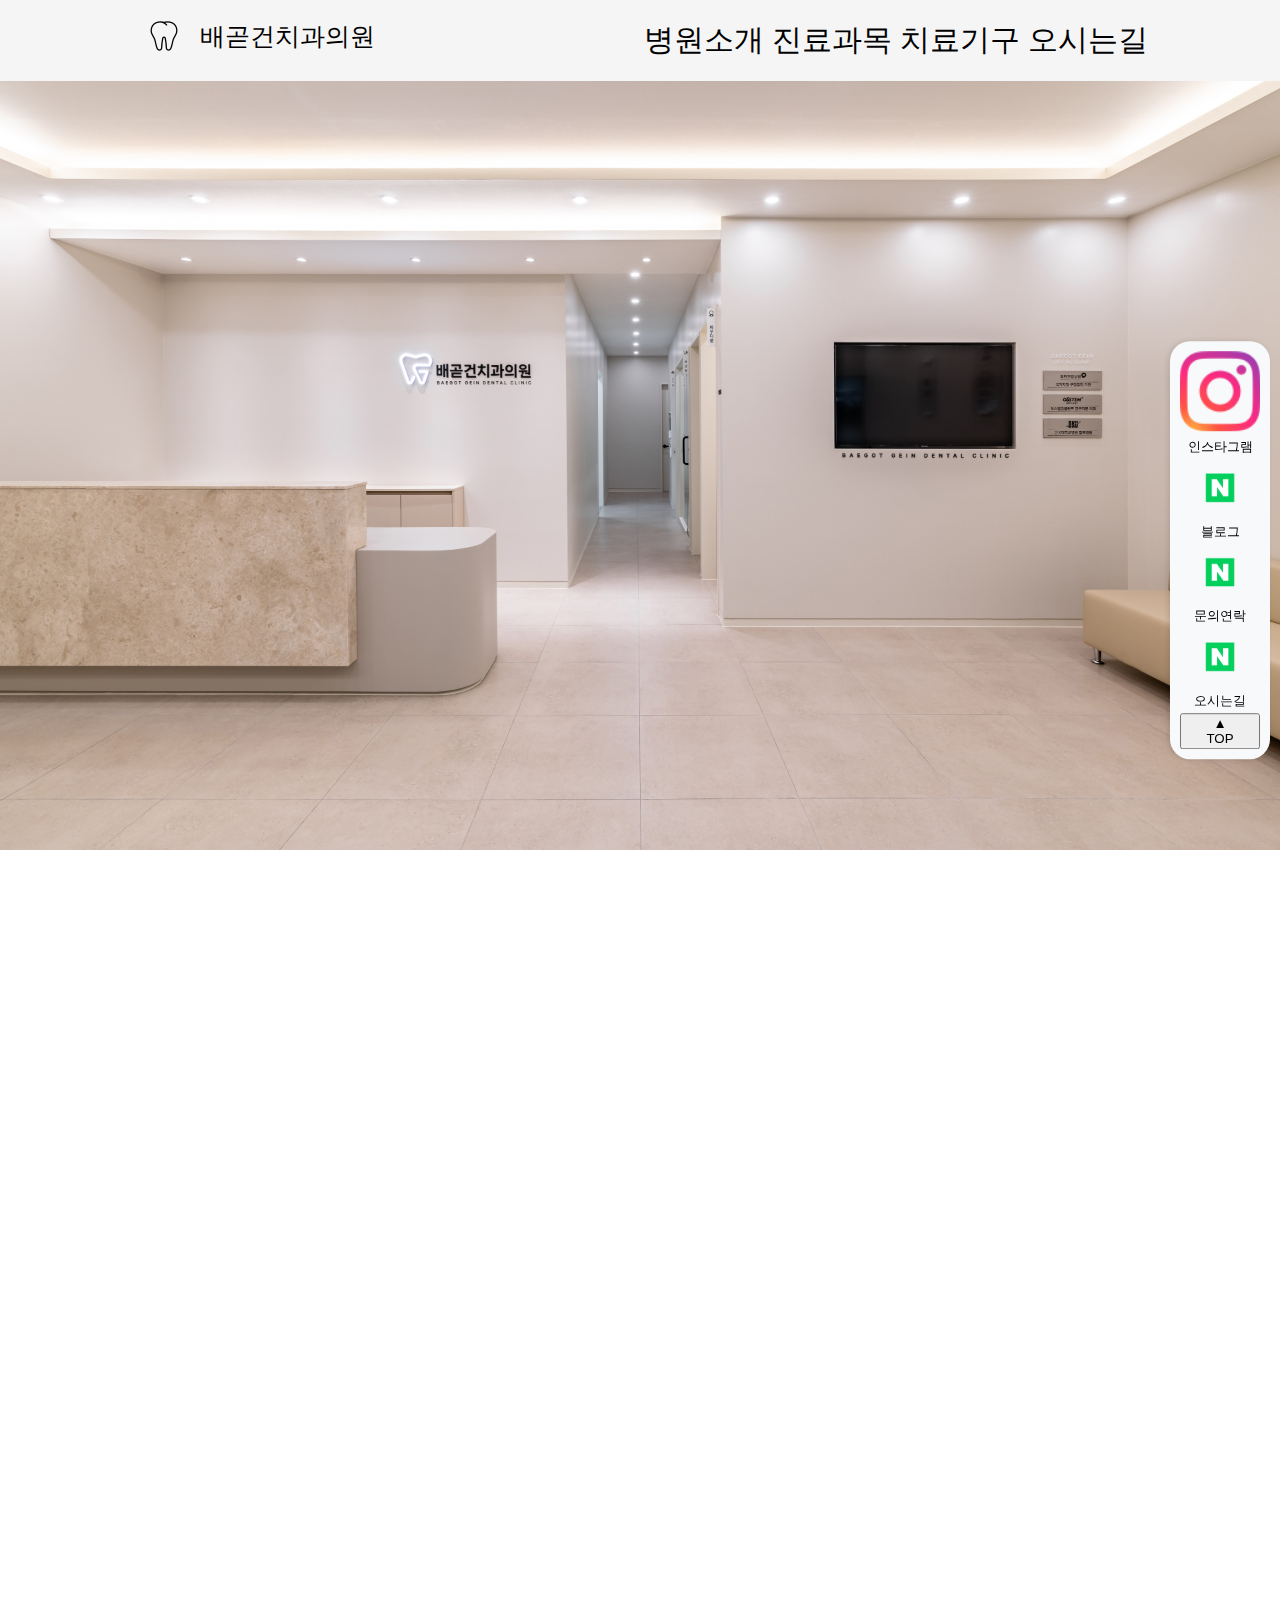
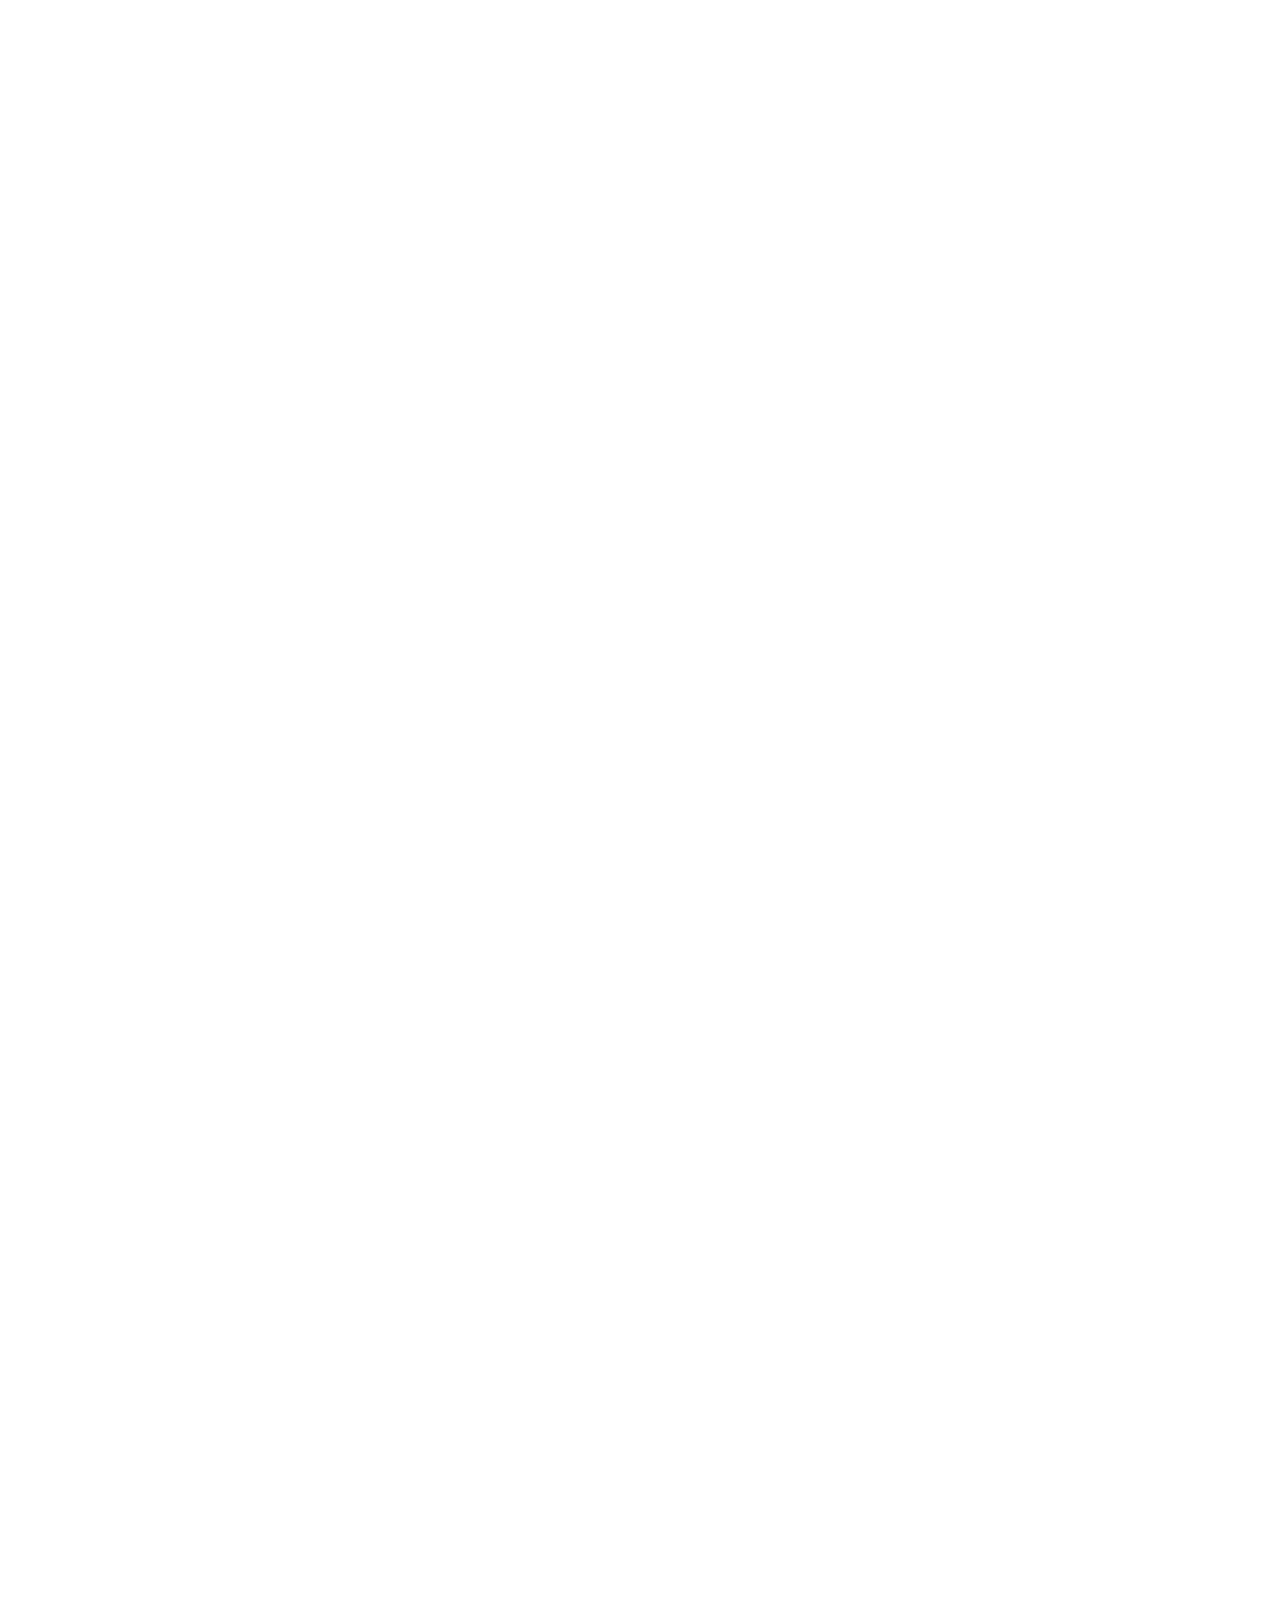
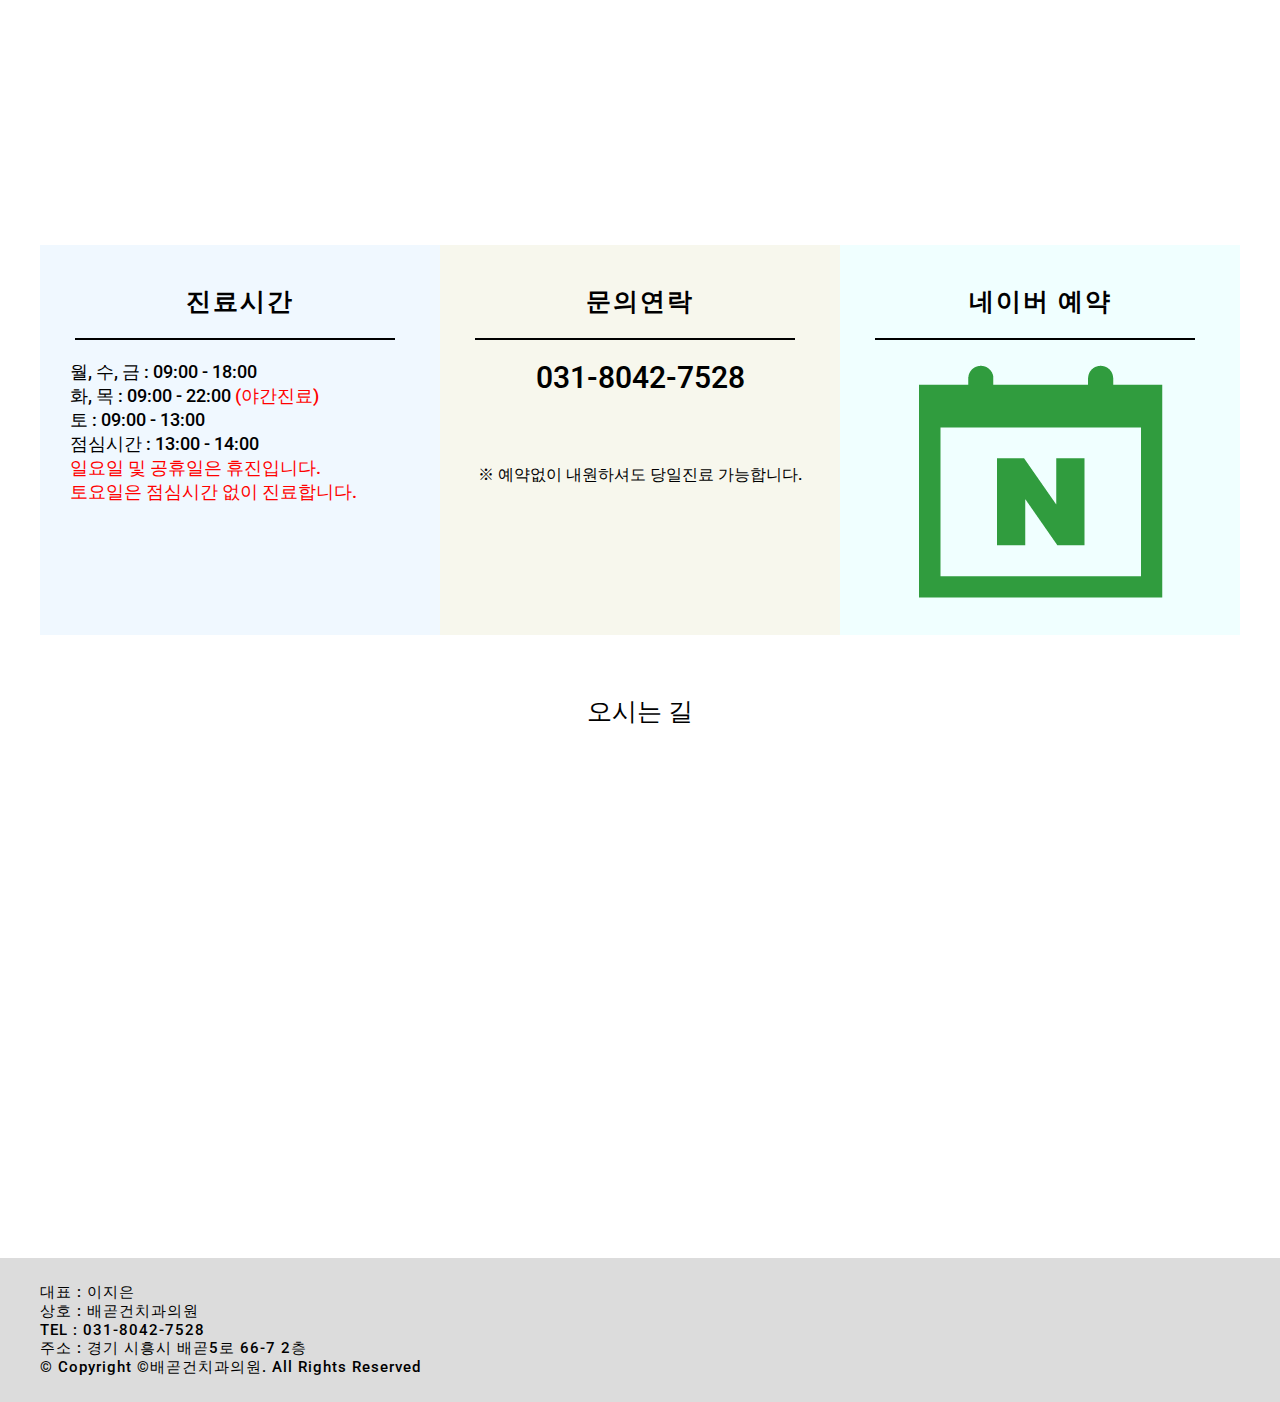
<file: index.html>
<!DOCTYPE html>
<html lang="ko">
  <head style="background-color: black">
    <title>배곧건치과의원</title>
    <meta charset="utf-8" />
    <meta
      name="viewport"
      content="width=device-width, initial-scale=1.0, maximum-scale=1"
    />
    <meta property="og:url" content="https://mminsong.github.io/homepage/" />
    <meta property="og:type" content="website" />
    <meta property="og:title" content="모두의 건치를 위한" />
    <meta property="og:description" content="배곧건치과의원" />
    <meta
      property="og:image"
      content="images/place_8.jpg"
    />
    <meta property="og:image:width" content="1200" />
    <meta property="og:image:height" content="630" />
    <link rel="stylesheet" type="text/css" href="css/nav.css" />
    <link rel="stylesheet" type="text/css" href="css/footer.css" />
    <link rel="stylesheet" type="text/css" href="css/font.css" />
    <link rel="stylesheet" type="text/css" href="css/index/pic.css" />
    <link rel="stylesheet" type="text/css" href="css/index/map.css" />
    <link rel="stylesheet" type="text/css" href="css/index/etc.css" />
    <script src="https://code.jquery.com/jquery-1.10.1.min.js"></script>
    <link rel="preconnect" href="https://fonts.googleapis.com" />
    <link rel="preconnect" href="https://fonts.gstatic.com" crossorigin />
    <link
      href="https://fonts.googleapis.com/css2?family=Do+Hyeon&family=Roboto:ital,wght@0,100;0,300;0,400;0,500;0,700;0,900;1,100;1,300;1,400;1,500;1,700;1,900&display=swap"
      rel="stylesheet"
    />

    <link rel="shortcut icon" type="image/x-icon" href="images/teeth.png" />
    <script
      type="text/javascript"
      src="https://openapi.map.naver.com/openapi/v3/maps.js?ncpClientId=soi3owqsyo"
    ></script>
    <link rel="preconnect" href="https://fonts.googleapis.com" />
    <link rel="preconnect" href="https://fonts.gstatic.com" crossorigin />
    <link
      href="https://fonts.googleapis.com/css2?family=Roboto:ital,wght@0,100;0,300;0,400;0,500;0,700;0,900;1,100;1,300;1,400;1,500;1,700;1,900&display=swap"
      rel="stylesheet"
    />
    <style>
      html {
        height: 100%;
        width: 100%;
      }

      body {
        margin: 0;
        min-height: 100vh;
      }

      * {
        margin: 0;
        box-sizing: border-box;
      }

      @keyframes fadeIn {
        from {
          opacity: 0;
        }

        to {
          opacity: 1;
        }
      }
    </style>
  </head>

  <body>
    <section class="first_nav">
      <div class="nav">
        <div class="logo">
          <div class="logo_img" onclick="loaction.href='../index.html'">
            <img class="teeth" src="images/teeth.png" />
          </div>
          <div class="logo_text">배곧건치과의원</div>
        </div>
        <div class="menu_tab">
          <div class="main_menu">
            <div
              class="menu_name"
              onclick="location.href='html/introduce.html'"
            >
              병원소개
            </div>
            <div class="sub_menu">
              <div
                class="sub_menu_name"
                onclick="location.href='html/introduce.html'"
              >
                배곧건치과는?
              </div>
              <div class="sub_menu_name">의료진 소개</div>
              <div class="sub_menu_name">병원 둘러보기</div>
              <div class="sub_menu_name">진료시간</div>
            </div>
          </div>
          <div class="main_menu">
            <div class="menu_name" onclick="location.href='html/list.html'">
              진료과목
            </div>
            <div class="sub_menu">
              <div
                class="sub_menu_name"
                onclick="location.href='html/list.html'"
              >
                구강검진
              </div>
              <div class="sub_menu_name">임플란트</div>
              <div class="sub_menu_name">심미치료</div>
              <div class="sub_menu_name">신경치료</div>
              <div class="sub_menu_name">소아진료</div>
              <div class="sub_menu_name">투명교정</div>
            </div>
          </div>
          <div class="main_menu">
            <div class="menu_name" onclick="location.href='html/tool.html'">
              치료기구
            </div>
            <div class="sub_menu">
              <div
                class="sub_menu_name"
                onclick="location.href='html/tool.html'"
              >
                기구1
              </div>
              <div class="sub_menu_name">기구2</div>
              <div class="sub_menu_name">기구3</div>
              <div class="sub_menu_name">기구4</div>
            </div>
          </div>
          <div class="main_menu">
            <div class="menu_name" onclick="location.href='html/map.html'">
              오시는길
            </div>
            <div class="sub_menu">
              <div
                class="sub_menu_name"
                onclick="location.href='html/map.html'"
              >
                오시는 길
              </div>
            </div>
          </div>
        </div>
      </div>
    </section>
    <section class="mobile_nav">
      <div class="nav">
        <div class="title" onclick="location.href='../index.html'">
          <img class="teeth" src="images/teeth.png" />
          <div class="title_text">배곧건치과의원</div>
        </div>
        <div class="ham_btn">
          <span></span>
          <span></span>
          <span></span>
          <div onclick="history.back();" class="ham_cover"></div>
        </div>
      </div>

      <div class="ham">
        <div class="ham_nav">
          <div class="ham_menu" onclick="location.href='html/introduce.html'">
            치과소개
          </div>
          <div class="ham_menu" onclick="location.href='html/list.html'">
            진료과목
          </div>
          <div class="ham_menu" onclick="location.href='html/tool.html'">
            진료기구
          </div>
          <div class="ham_menu" onclick="location.href='html/map.html'">
            둘러보기
          </div>
          <div class="ham_menu" onclick="location.href='html/map.html'">
            오시는길
          </div>
        </div>
      </div>
      <script>
        $(document).ready(function () {
          $(".ham_btn").click(function () {
            $(".ham,.ham_cover").addClass("open");
            window.location.hash = "#open";
          });
        });

        window.onhashchange = function () {
          if (location.hash != "#open") {
            $(".ham,.ham_cover").removeClass("open");
          }
        };
      </script>
    </section>
    <section class="main_pic">
      <div class="place">
        <div class="pic_1">
          <img class="pic" id="place1" src="images/place_1.jpg" />
          <div class="pic_text">
            <div class="pic_text1">모두의 건치를 위한</div>
            <div class="pic_text2">배곧건치과</div>
          </div>
        </div>
        <div class="pic_1">
          <img class="pic" id="place2" src="images/place_2.jpg" />
          <div class="pic_text">
            <div class="pic_text1">내 가족을 치료하는 마음</div>
            <div class="pic_text2">배곧건치과</div>
          </div>
        </div>
        <div class="pic_1">
          <img class="pic" id="place3" src="images/place_13.jpg" />
          <div class="pic_text">
            <div class="pic_text1">내 가족을 치료하는 마음</div>
            <div class="pic_text2">배곧건치과</div>
          </div>
        </div>
        <div class="pic_1">
          <img class="pic" id="place4" src="images/place_18.jpg" />
          <div class="pic_text">
            <div class="pic_text1">통증을 완화하기 위한</div>
            <div class="pic_text2">배곧건치과</div>
          </div>
        </div>
      </div>
      <script>
        /* javascript */
        // Intersection Observer 생성
        const observer = new IntersectionObserver(
          (entries, observer) => {
            entries.forEach((entry) => {
              if (entry.isIntersecting) {
                // 화면에 들어옴
                entry.target.classList.add("fade-in");
              } else {
                // 화면에서 나감
                entry.target.classList.remove("fade-in");
              }
            });
          },
          // 화면에서 해당 요소가 10% 이상 보일 경우 화면에 들어온 것으로 판단함
          { threshold: 0.1 }
        );

        // 관찰 대상 설정
        const targetElements = document.querySelectorAll(".pic_1");
        targetElements.forEach((element) => {
          observer.observe(element);
        });
      </script>
      <!--
      <div class="pic_text">
        <div class="pic_text1">모두의 건치를 위한</div>
        <div class="pic_text2">배곧건치과</div>
      </div>
      -->
    </section>
    <section class="etc">
      <div class="content">
        <div class="content1">
          <div class="title">진료시간</div>
          <div class="work">
            <div class="underline"></div>
            <div class="box1">
              <div class="info">월, 수, 금 : 09:00 - 18:00</div>
              <div class="info">
                화, 목 : 09:00 - 22:00
                <span style="color: red">(야간진료)</span>
              </div>
              <div class="info">토 : 09:00 - 13:00</div>
              <div class="info">점심시간 : 13:00 - 14:00</div>
              <div class="info" style="color: red">
                일요일 및 공휴일은 휴진입니다.
              </div>
              <div class="info" style="color: red">
                토요일은 점심시간 없이 진료합니다.
              </div>
            </div>
          </div>
        </div>
        <div class="content2">
          <div class="title">문의연락</div>
          <div class="call">
            <div class="underline"></div>
            <div class="box2">
              <div class="number">
                <a href="tel: 031-8042-7528">031-8042-7528</a>
              </div>
              <div class="text">※ 예약없이 내원하셔도 당일진료 가능합니다.</div>
            </div>
          </div>
        </div>
        <div class="content3">
          <div class="title">네이버 예약</div>
          <div class="naver">
            <div class="underline"></div>
            <div class="box3">
              <a
                href="https://m.booking.naver.com/booking/13/bizes/1274045?theme=place&entry=pll&lang=ko&area=pll"
                target="_blank"
                ><img src="images/naver.png"
              /></a>
            </div>
          </div>
        </div>
      </div>
    </section>
    <section class="map_1">
      <div class="map_title">오시는 길</div>
      <div id="map" class="map_api" style="height: 500px">
        <script>
          var map = new naver.maps.Map("map", {
            center: new naver.maps.LatLng(37.3820772, 126.7346576), // Example coordinates
            zoom: 17, //지도의 초기 줌 레벨
            minZoom: 8, //지도의 최소 줌 레벨
            zoomControl: true, //줌 컨트롤의 표시 여부
            zoomControlOptions: {
              //줌 컨트롤의 옵션
              position: naver.maps.Position.TOP_RIGHT,
            },
          });
          var marker = new naver.maps.Marker({
            position: new naver.maps.LatLng(37.3820772, 126.7346576),
            map: map,
            icon: {
              url: "images/teeth.png",
            },
          });
        </script>
      </div>
      <!--
    <button class="top" onclick="window.scrollTo(0,0)"> ▲ <br /> TOP </button>
    --></section>

    <section class="end">
      <!--pc보기 시 sns 우측 네비바-->
      <div class="right_nav">
        <div class="nav_box">
          <div class="img">
            <a href="https://www.instagram.com/baegotgeindent/" target="_blank"
              ><img src="images/insta.png"
            /></a>
            <div class="nav_text">인스타그램</div>
          </div>
          <div class="img">
            <a href="https://blog.naver.com/baegotgeindent" target="_blank"
              ><img src="images/naver_1.png"
            /></a>
            <div class="nav_text">블로그</div>
          </div>
          <div class="img">
            <a href="tel: 031-8042-7528"><img src="images/naver_1.png" /></a>
            <div class="nav_text">문의연락</div>
          </div>
          <div class="img">
            <div class="map" onclick="location.href='html/map.html'">
              <img src="images/naver_1.png" />
            </div>
            <div class="nav_text">오시는길</div>
          </div>
          <div class="top">
            <button onclick="window.scrollTo(0,0)">
              ▲ <br />
              TOP
            </button>
          </div>
        </div>
      </div>
      <!-- 모바일 보기 시 sns 하단 네비바-->
      <div class="sns_nav">
        <div class="nav_box">
          <div class="img">
            <a href="https://www.instagram.com/baegotgeindent/" target="_blank"
              ><img src="images/insta.png"
            /></a>
            <div class="nav_text">인스타그램</div>
          </div>
          <div class="img">
            <a href="https://blog.naver.com/baegotgeindent" target="_blank"
              ><img src="images/naver_1.png"
            /></a>
            <div class="nav_text">블로그</div>
          </div>
          <div class="img">
            <a href="tel: 031-8042-7528"><img src="images/naver_1.png" /></a>
            <div class="nav_text">문의연락</div>
          </div>
          <div class="img">
            <div class="map" onclick="location.href='html/map.html'">
              <img src="images/naver_1.png" />
            </div>
            <div class="nav_text">오시는길</div>
          </div>
          <div class="top">
            <button onclick="window.scrollTo(0,0)">
              ▲ <br />
              TOP
            </button>
          </div>
        </div>
      </div>
      <div class="footer" id="footer" style="background-color: gainsboro">
        <div class="inner">
          <div>대표 : 이지은</div>
          <div>상호 : 배곧건치과의원</div>
          <div><a href="tel: 031-8042-7528">TEL : 031-8042-7528</a></div>
          <div>
            <a href="https://naver.me/5A35Ahzs"
              >주소 : 경기 시흥시 배곧5로 66-7 2층</a
            >
          </div>
          <div>© Copyright ©배곧건치과의원. All Rights Reserved</div>
        </div>
      </div>
    </section>
  </body>
</html>
</file>
<file: css/nav.css>
.first_nav{
  width: 100%;
  background-color: whitesmoke;
  position: fixed;
  z-index: 1;
}
.first_nav .nav {
  width: 80%;
  display: flex;
  padding: 20px 0;
  left: 10%;
  
  position: relative;
}
.first_nav .nav .logo {
  width: 50%;
  display: flex;
  cursor: pointer;
}
.first_nav .nav .logo_img {
  margin-left: 20px;
}
.first_nav .nav .logo .logo_text {
  margin-left: 20px;
  font-size: 25px;
}
.first_nav .nav .menu_tab {
  width: 50%;
  display: flex;
  justify-content: space-around;
}
.first_nav .nav .menu_tab .menu_name {
  font-size: 30px;
  cursor: pointer;
}
.menu_tab:hover .sub_menu{
  height: 170px;
}
.sub_menu{
  height: 0;
  overflow: hidden;
}
.sub_menu .sub_menu_name{
  font-size: 17px;
  margin:5px 0;
  font-weight: 500;
}
.sub_menu .sub_menu_name:hover{
  color: burlywood;
  font-weight: 700;
  cursor: pointer;
}
.mobile_nav{
  display: none;
}
@media screen and (max-width:480px) {
  .first_nav{
    display: none;
  }
  .mobile_nav{
    display: block;
  }
  .nav{
    width: 100%;
    height: 75px;
    display: flex;
    z-index: 3;
    position: fixed;
    background-color: whitesmoke;
  }
  .nav .title{
    width: 80%;
    align-items: center;
    font-weight: bold;
    display: flex;
    padding: 16px;
  }
  .nav .title .title_text{
    padding-left: 10px;
    font-size: 30px;
  }
  html.open {
    overflow: hidden;
  }

  .ham_cover.open {
    display: block;
  }
  .ham_btn {
    width: 20%;
    height: 5%;
    position: fixed;
    right:0;
    top: 5px;
    z-index: 1;
    cursor: pointer;
  }
  .ham_btn > span{
    width: 60%;
    height: 3px;
    background-color: black;
    position: absolute;
    left:0px;
    border-radius: 3px;
  }
  span:nth-child(1) {
    top: 15px;
  }
  span:nth-child(2) {
    top: 30px;
  }
  span:nth-child(3) {
    top: 45px;
  }
  .ham .open span:nth-child(1) {
    top: 28px;
    transform: rotate(135deg);
  }
  .ham.open span:nth-child(2) {
    opacity: 0;
  }
  .ham.open span:nth-child(3) {
    top: 28px;
    transform: rotate(-135deg);
  }
  .ham {
    width: 100px;
    height: 100%;
    position: fixed;
    top: 0px;
    left:-202px;
    z-index: 2;
    text-align: center;
    font-weight: bold;
    
    transition: All 0.2s ease;
    -webkit-transition: All 0.2s ease;
    -moz-transition: All 0.2s ease;
    -o-transition: All 0.2s ease;
  }

  .ham.open {
    left: 0px;
    width: 100%;
  }

  .ham_cover.open {
    display: block;
  }

  .ham_cover {
    width: 100%;
    height: 100%;
    position: absolute;
    top: 0px;
    right: 0px;
    z-index: 10;
    display: none;
  }

  .ham .ham_nav{
    width: 100%;
    height: 100%;
    margin-top: 75px; 
    background-color: whitesmoke;
  }
  .ham .ham_nav .ham_menu {
    display: block;
    width: 100%;
    height: 8%;
    line-height: 60px;
    text-indent: 20px;
    text-align: center;
    color: black;
    font-weight: bold;
    text-decoration: none;
    position: relative;
    float: left;
    list-style-type: none;
    font-size: 23px;
  }



}
@media screen and (min-width: 481px) and (max-width:768px) {

}
@media screen and (min-width: 769px) and (max-width:1279px) {

}
@media screen and (max-width:1280px) {

}
</file>
<file: css/footer.css>
/*pc nav바*/
.right_nav {
  position: fixed;
  top: 60%;
  right: 0;
  width: 100px;
  background-color: #f8f9fa;
  box-shadow: -2px 0 5px rgba(0, 0, 0, 0.1);
  overflow-y: auto;
  transform: translateY(-50%);
  border-radius: 20px;
  margin: 10px;
  z-index: 1;
}
.right_nav .nav_box {
  margin: 10px;
}

.right_nav .img {
  width: 100%;
}

.right_nav .img > a > img,
.right_nav .img .map > img,
.right_nav .top > button {
  width: 100%;
}
.right_nav .nav_box .nav_text {
  text-align: center;
  font-size: 13px;
  margin: 3px;
}
.right_nav .nav_box .top {
  margin-bottom: 10px;
}
.right_nav .nav_box .img .map,
.right_nav .nav_box .top > button {
  cursor: pointer;
}
.sns_nav {
  display: none;
}

.footer {
  display: flex;
  margin: 0;
  font-size: 15px;
  padding: 25px 40px;
  font-weight: 500;
  letter-spacing: 1px;
  transform: translateY(0);
  bottom: 0;
}
.footer .inner > div > a {
  color: black;
  text-decoration: none;
}
@media screen and (max-width: 768px) {
  .right_nav {
    display: none;
  }
  .sns_nav {
    width: 100%;
    background-color: #f8f9fa;
    box-shadow: -2px 0 5px rgba(0, 0, 0, 0.1);
    display: block;
    margin-bottom: -10px;
  }
  .sns_nav .nav_box {
    margin: 20px;
    display: flex;
    align-items: center;
  }

  .sns_nav .img {
    width: 100%;
  }

  .sns_nav .img > a > img,
  .sns_nav .img .map > img,
  .sns_nav .top > button {
    width: 100%;
    padding: 10px;
  }

  .sns_nav .nav_box .nav_text {
    text-align: center;
    font-size: 13px;
    margin: 3px;
  }
  .sns_nav .nav_box .top {
    margin-bottom: 10px;
  }
  .sns_nav .nav_box .img .map,
  .sns_nav .nav_box .top > button {
    cursor: pointer;
  }
}
</file>
<file: css/font.css>
div{
    font-family: "Roboto", sans-serif;
  font-weight: 500;
  font-style: normal;
}
</file>
<file: css/index/pic.css>
.main_pic {
  width: 100%;
  position: relative;
}
.main_pic .pic {
  width: 100%;
  height: 850px;
  display: block;
  object-fit: cover;
}
.main_pic .pic_text {
  position: absolute;
  top: 50%;
  left: 50%;
  transform: translate(-50%, -50%);
  text-align: center;
  font-size: 35px;
  line-height: 55px;
  font-weight: 600;
  color: white;
  width: 50%;
  text-shadow: 0 0 6px brown;
}
.main_pic .pic_text > div {
  opacity: 0;
  animation: fadeIn 5s ease forwards;
}

.place > img {
  height: auto;
}
.place .pic_1{
  /* 나타나는 효과가 2.5초동안 발생 */
  transition: 3s;

  /* 투명도 0 (안보임) */
  opacity: 0;

  /* 왼쪽에서 오른쪽으로 나타나게 하기 위함 */
  position: relative;
  left: -60px;
}
.place .pic_1.fade-in {
  /* 투명도 0 (보임) */
  opacity: 1;

  /* 왼쪽에서 오른쪽으로 나타나게 하기 위함 */
  left: 0;
}

@media screen and (min-width: 300px) and (max-width: 500px) {
  .main_pic .pic{
    height: 600px;
  }
  .main_pic .pic_text{
    font-size: 15px;
    line-height: 22px;
  }

  .main_pic .img .pic_text > div {
    font-size: 15px;
    line-height: 25px;
  }
}
</file>
<file: css/index/map.css>
.map_1{
	margin: 0 auto;
	padding: 15px 0;
	max-width: 1200px;
}
.map_1 .map_title{
	font-size: 25px;
	font-weight: 550;
	padding-bottom: 15px;
	text-align: center;
}
.map_1 .top{
    width: 50px;
    height: 50px;
    border-radius: 100px;
	border: none;
    align-items: end;
}
</file>
<file: css/index/etc.css>
.etc {
	margin: 0 auto;
	padding: 15px 0;
	max-width: 1200px;
	width: 100%;
}

.etc .content {
	display: flex;
	flex-direction: row;
	flex-wrap: nowrap;
	justify-content: space-between;
	padding: 30px 0;
	width: 100%;
	height: 450px;
}

.etc .content1 {
	width: 100%;
	background-color: aliceblue;
}

.etc .content2 {
	width: 100%;
	background-color: rgb(247, 247, 237);
}

.etc .content3 {
	width: 100%;
	background-color: azure;
}

.etc .content1 .title,
.etc .content2 .title,
.etc .content3 .title {
	text-align: center;
	font-size: 25px;
	font-weight: 700;
	margin-top: 20px;
	letter-spacing: 2px;
}

.etc .content1 .work .underline,
.etc .content2 .call .underline,
.etc .content3 .naver .underline {
	display: block;
	width: 80%;
	height: 2px;
	background-color: black;
	margin-top: 20px;
	margin-left: 35px;
}

.etc .content1 .title,
.etc .content2 .title,
.etc .content3 .title {
	padding-top: 20px;
}

.etc .content1 .box1 {
	font-size: 18px;
	padding: 20px 30px;
}
.etc .content1 .box1 > div{
	width: 100%;
	object-fit: cover;
}
.etc .content2 .box2 {
	padding-top: 20px;
	text-align: center;
}

.etc .content2 .box2 .number>a {
	font-size: 30px;
	text-decoration: none;
	color: black;
	font-weight: 550;
	align-items: center;
}


.etc .content2 .box2 .text {
	padding: 70px 0;
	text-align: center;
}
.etc .content2 .box2 > div {
	object-fit: cover;
}
.etc .content3 .naver {
	width: 100%;
	position: relative;
}
.etc .content3 .naver .box3{
	
	text-align: center;
}

@media screen and (max-width:480px) {
	.etc .content {
		display: block;
		height: 1050px;
	}

	.etc .content2 .call .box2 .number {
		margin-left: 38px;

	}

	.etc .content3 {
		width: 100%;
		height: 35%;
		background-color: azure;
	}
}

@media screen and (min-width: 481px) and (max-width:768px) {
	.etc .content {
		height: 550px;
	}

}

@media screen and (min-width: 769px) and (max-width:1279px) {

}

@media screen and (max-width:1280px) {}
</file>
